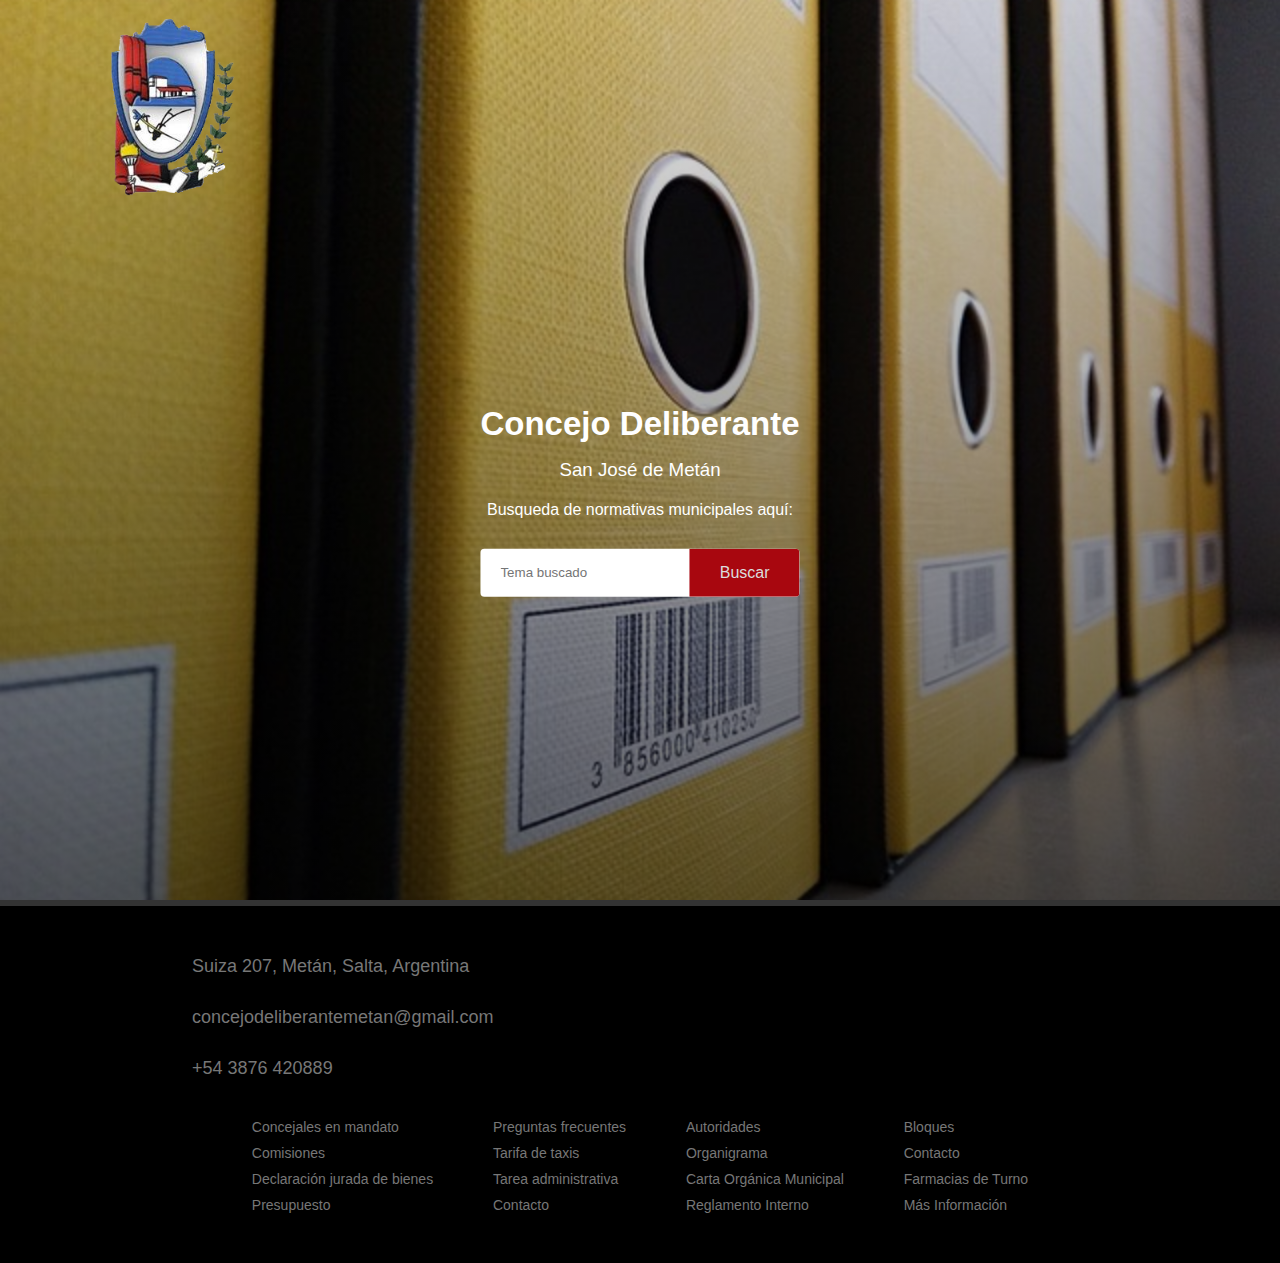
<file: index.html>
<!DOCTYPE html>
<html lang="es">
  <head>
    <meta charset="UTF-8" />
    <meta name="viewport" content="width=device-width, initial-scale=1.0" />
    <title>Concejo Deliberante</title>
    <meta name="viewport" content= "width=device-width, user-scalable=no">
    <link rel="icon" type="image/jpg" href="./static/img/favicon.png"/>
    <link rel="stylesheet" href="./static/css/style.css"/>
  </head>
  <body>
    <header>
      <nav>
        <img class="logo" src="./static/img/Logo.png" alt="Logo">
      </nav>
      <div class="header-content">
        <h1>Concejo Deliberante</h1>
        <h3>San José de Metán</h3>
        <p>Busqueda de normativas municipales aquí:</p>
        <form class="email-signup">
          <input id="texto" type="email" placeholder="Tema buscado" required>
          <button id="btn"><a href="./templates/en_construccion">Buscar</a></button>
        </form>
      </div>
    </header>
    <main>
    </main>
    <footer>
      <h2>Suiza 207, Metán, Salta, Argentina</h2>
      <h2>concejodeliberantemetan@gmail.com</h2>
      <h2>+54 3876 420889</h2>
      <div class="row">
        <div class="col">
          <a href="#">Concejales en mandato</a>
          <a href="#">Comisiones</a>
          <a href="#">Declaración jurada de bienes</a>
          <a href="#">Presupuesto</a>
        </div>
        <div class="col">
          <a href="#">Preguntas frecuentes</a>
          <a href="./taxi_tarifas.html">Tarifa de taxis</a>
          <a href="#">Tarea administrativa</a>
          <a href="#">Contacto</a>
        </div>
        <div class="col">
          <a href="#">Autoridades</a>
          <a href="#">Organigrama</a>
          <a href="#">Carta Orgánica Municipal</a>
          <a href="#">Reglamento Interno</a>
        </div>
        <div class="col">
          <a href="#">Bloques</a>
          <a href="#">Contacto</a>
          <a href="#">Farmacias de Turno</a>
          <a href="#">Más Información</a>
        </div>
      </div>
    </footer>
    <script src="./static/js/tarifas.js"></script>
  </body>
</html>
</file>
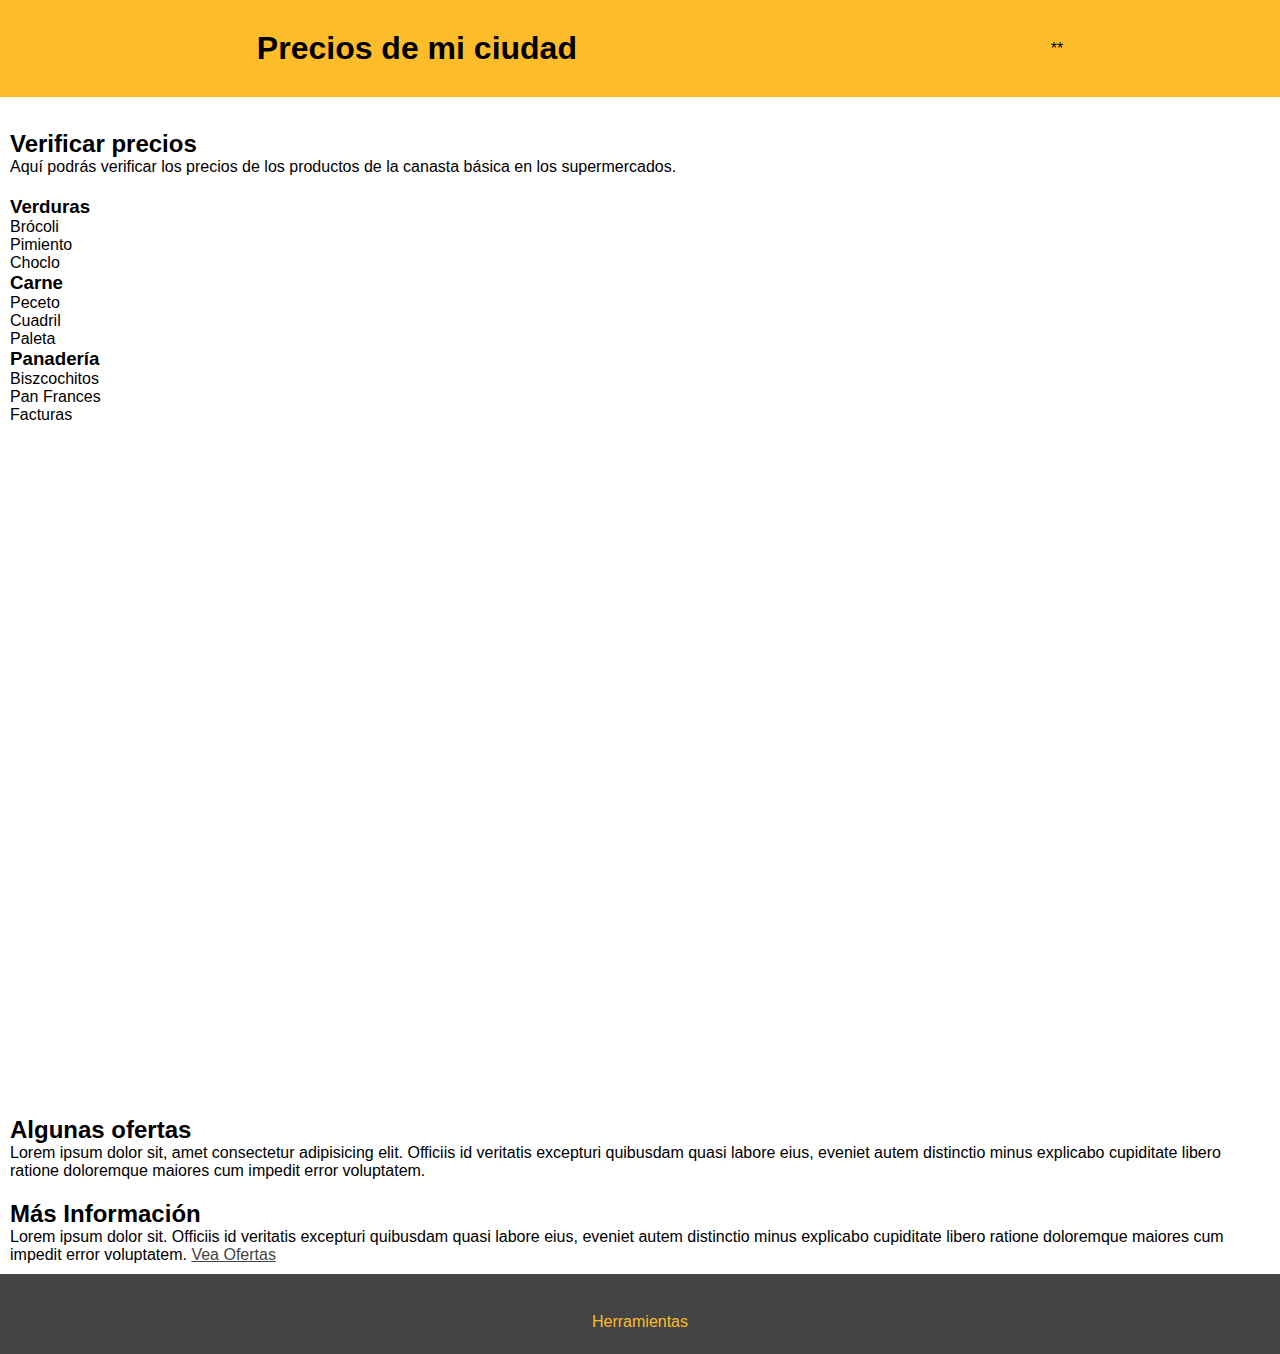
<file: precios/index.html>
<!DOCTYPE html>
<html lang="es">
<head>
    <meta charset="UTF-8">
    <meta http-equiv="X-UA-Compatible" content="IE=edge">
    <meta name="viewport" content="width=device-width, initial-scale=1.0">
    <title>Precios de mi ciudad</title>
    <meta name="viewport" content= "width=device-width, user-scalable=no">
    <meta name="viewport" content="width=device-width, initial-scale=1.0, minimum-scale=1.0, maximum-scale=1.0, user-scalable=0" >
    <link rel="icon" type="image/png" href="../img/favicon.png">
    <link rel="stylesheet" href="../css/precios.css">
</head>
<body>
    <header>
        <h1>Precios de mi ciudad</h1>
        <nav>
            <ul>
                <li>*</li>
                <li>*</li>
            </ul>
        </nav>
    </header>
    <section>
        <h2>Verificar precios</h2>
        <p>Aquí podrás verificar los precios de los productos de la canasta básica en los supermercados.</p>
    </section>
    <section class="contenedor">
        <article id="a1">
            <h3>Verduras</h3>
            <ul>
                <li>Brócoli</li>
                <li>Pimiento</li>
                <li>Choclo</li>
            </ul>
        </article>
        <article id="a2">
            <h3>Carne</h3>
            <ul>
                <li>Peceto</li>
                <li>Cuadril</li>
                <li>Paleta</li>
            </ul>
        </article>
        <article id="a3">
            <h3>Panadería</h3>
            <ul>
                <li>Biszcochitos</li>
                <li>Pan Frances</li>
                <li>Facturas</li>
            </ul>
        </article>
    </section>
    <section>
        <h2>Algunas ofertas</h2>
        <article>
            <p>Lorem ipsum dolor sit, amet consectetur adipisicing elit. Officiis id veritatis excepturi quibusdam quasi labore eius, eveniet autem distinctio minus explicabo cupiditate libero ratione doloremque maiores cum impedit error voluptatem.</p>
        </article>
    </section>
    <section class="masinfo">
        <h2>Más Información</h2>
        <article>
            <p>Lorem ipsum dolor sit. Officiis id veritatis excepturi quibusdam quasi labore eius, eveniet autem distinctio minus explicabo cupiditate libero ratione doloremque maiores cum impedit error voluptatem.
                <a href="./ofertas.html">Vea Ofertas</a>
            </p>
        </article>
    </section>
    <footer>
        <article><p>Herramientas</p></article>
    </footer> 
</body>
</html>
</file>
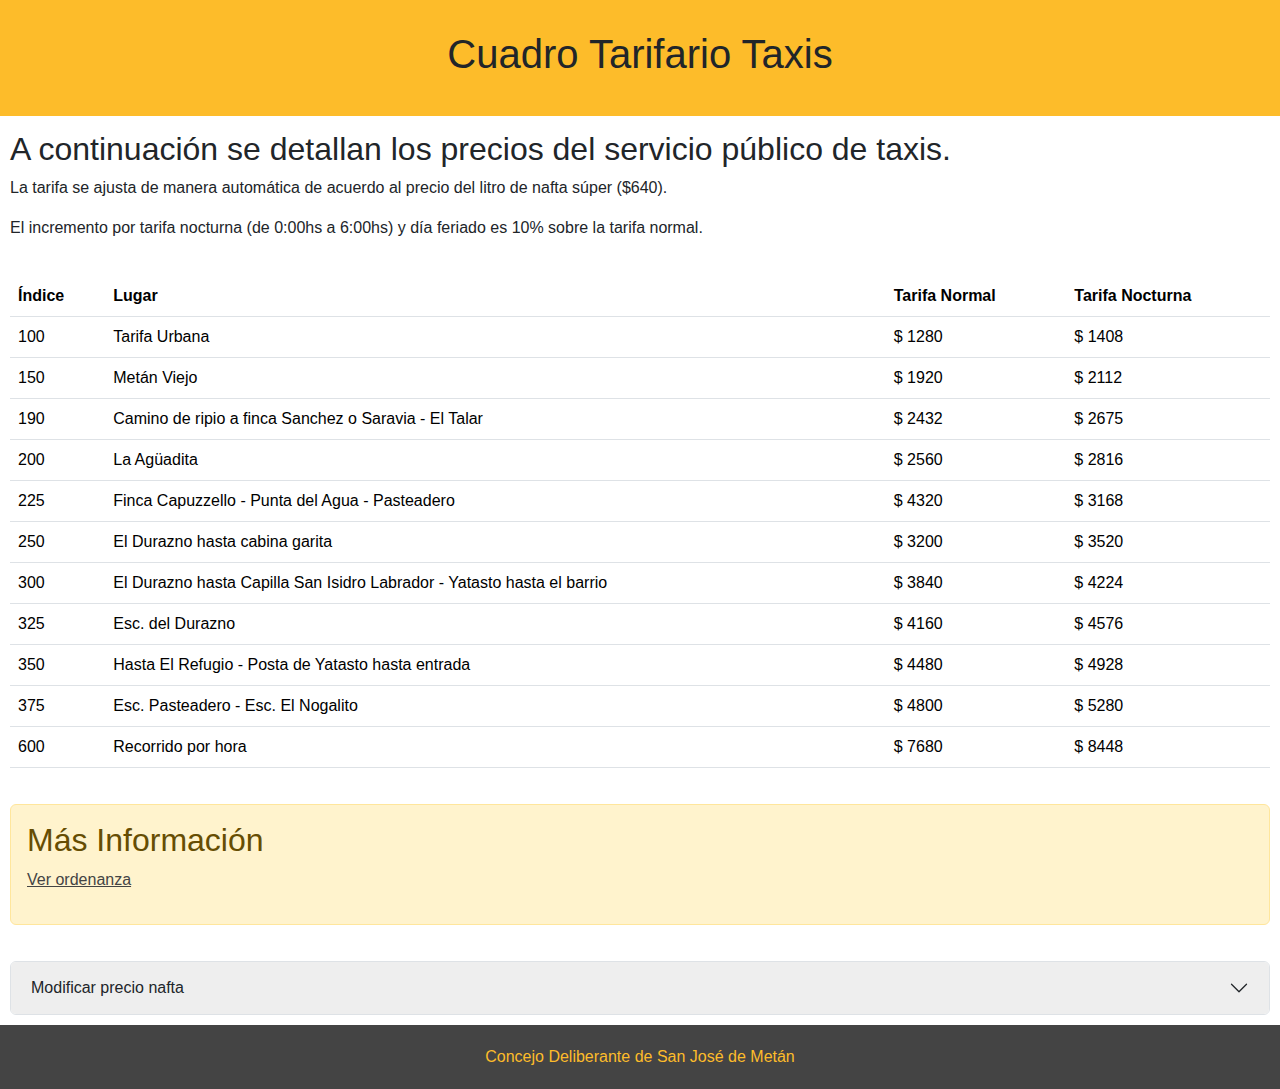
<file: taxis/index.html>
<!DOCTYPE html>
<html lang="es">
<head>
    <meta charset="UTF-8">
    <meta http-equiv="X-UA-Compatible" content="IE=edge">
    <meta name="viewport" content="width=device-width, initial-scale=1.0">
    <title>Cuadro Tarifario</title>
    <meta name="viewport" content= "width=device-width, user-scalable=no">
    <meta name="viewport" content="width=device-width, initial-scale=1.0, minimum-scale=1.0, maximum-scale=1.0, user-scalable=0" >
    <link rel="icon" type="image/png" href="../img/favicon.png">
    <link rel="stylesheet" href="../css/bootstrap.css">
    <link rel="stylesheet" href="../css/precios.css">
</head>
<body>
    <header>
        <h1>Cuadro Tarifario Taxis</h1>
    </header>
    <section>
        <h2>A continuación se detallan los precios del servicio público de taxis.</h2>
        <p>La tarifa se ajusta de manera automática de acuerdo al precio del litro de nafta súper ($<label id="nafta"></label>).</p>
        <p>El incremento por tarifa nocturna (de 0:00hs a 6:00hs) y día feriado es <label id="tarifaN"></label> sobre la tarifa normal.</p>
    </section>

    <section>

        <table class="table">
            <thead>
              <tr>
                <th scope="col">Índice</th>
                <th scope="col">Lugar</th>
                <th scope="col">Tarifa Normal</th>
                <th scope="col">Tarifa Nocturna</th>
              </tr>
            </thead>
            <tbody>
              <tr>
                <td>100</td>
                <td  scope="row">Tarifa Urbana</td>
                <td><label id="01urbana"></label></td>
                <td><label id="01urbanaN"></label></td>
              </tr>
              <tr>
                <td>150</td>
                <td>Metán Viejo</td>
                <td><label id="02mv"></label></td>
                <td><label id="02mvN"></label></td>
              </tr>
              <tr>
                <td>190</td>
                <td>Camino de ripio a finca Sanchez o Saravia - El Talar</td>
                <td><label id="03tal"></label></td>
                <td><label id="03talN"></label></td>
              </tr>
              <tr>
                <td>200</td>
                <td>La Agüadita</td>
                <td><label id="04ag"></label></td>
                <td><label id="04agN"></label></td>
              </tr>
              <tr>
                <td>225</td>
                <td>Finca Capuzzello - Punta del Agua - Pasteadero</td>
                <td><label id="05cap"></label></td>
                <td><label id="05capN"></label></td>
              </tr>
              <tr>
                <td>250</td>
                <td>El Durazno hasta cabina garita</td>
                <td><label id="06dur"></label></td>
                <td><label id="06durN"></label></td>
              </tr>
              <tr>
                <td>300</td>
                <td>El Durazno hasta Capilla San Isidro Labrador - Yatasto hasta el barrio</td>
                <td><label id="07dur"></label></td>
                <td><label id="07durN"></label></td>
              </tr>
              <tr>
                <td>325</td>
                <td>Esc. del Durazno</td>
                <td><label id="08dur"></label></td>
                <td><label id="08durN"></label></td>
              </tr>
              <tr>
                <td>350</td>
                <td>Hasta El Refugio - Posta de Yatasto hasta entrada</td>
                <td><label id="09posta"></label></td>
                <td><label id="09postaN"></label></td>
              </tr>
              <tr>
                <td>375</td>
                <td>Esc. Pasteadero - Esc. El Nogalito</td>
                <td><label id="pas"></label></td>
                <td><label id="pasN"></label></td>
              </tr>
              <tr>
                <td>600</td>
                <td>Recorrido por hora</td>
                <td><label id="hora"></label></td>
                <td><label id="horaN"></label></td>
              </tr>
            </tbody>
          </table>
    </section>
    <section class="masinfo">
      <div class="alert  alert-warning" role="alert">
        <h2>Más Información</h2>
        <article>
          <p><a href="./ordenanza.html">Ver ordenanza</a>
          </p>
        </article>
      </div>
    </section>
    <section>
      <div class="accordion">
        <div class="accordion-item">
          <h2 class="accordion-header" id="flush-headingOne">
            <button class="accordion-button collapsed" type="button" data-bs-toggle="collapse" data-bs-target="#flush-collapseOne" aria-expanded="false" aria-controls="flush-collapseOne">
              Modificar precio nafta
            </button>
          </h2>
          <div id="flush-collapseOne" class="accordion-collapse collapse" aria-labelledby="flush-headingOne" data-bs-parent="#accordionFlushExample">
            <div class="accordion-body">
              <label for="pns">Precio Nafta Súper: </label>
              <input type="number" id="pns">
              <button type="button" class="btn btn-warning" id="boton">Actualizar</button>
            </div>
          </div>
        </div>
      </div>
    </section>
    <footer>
        <article><p>Concejo Deliberante de San José de Metán</p></article>
    </footer>
    <script src="../js/bootstrap.min.js"></script>
    <script src="../js/tarifas.js"></script>
</body>
</html>
</file>
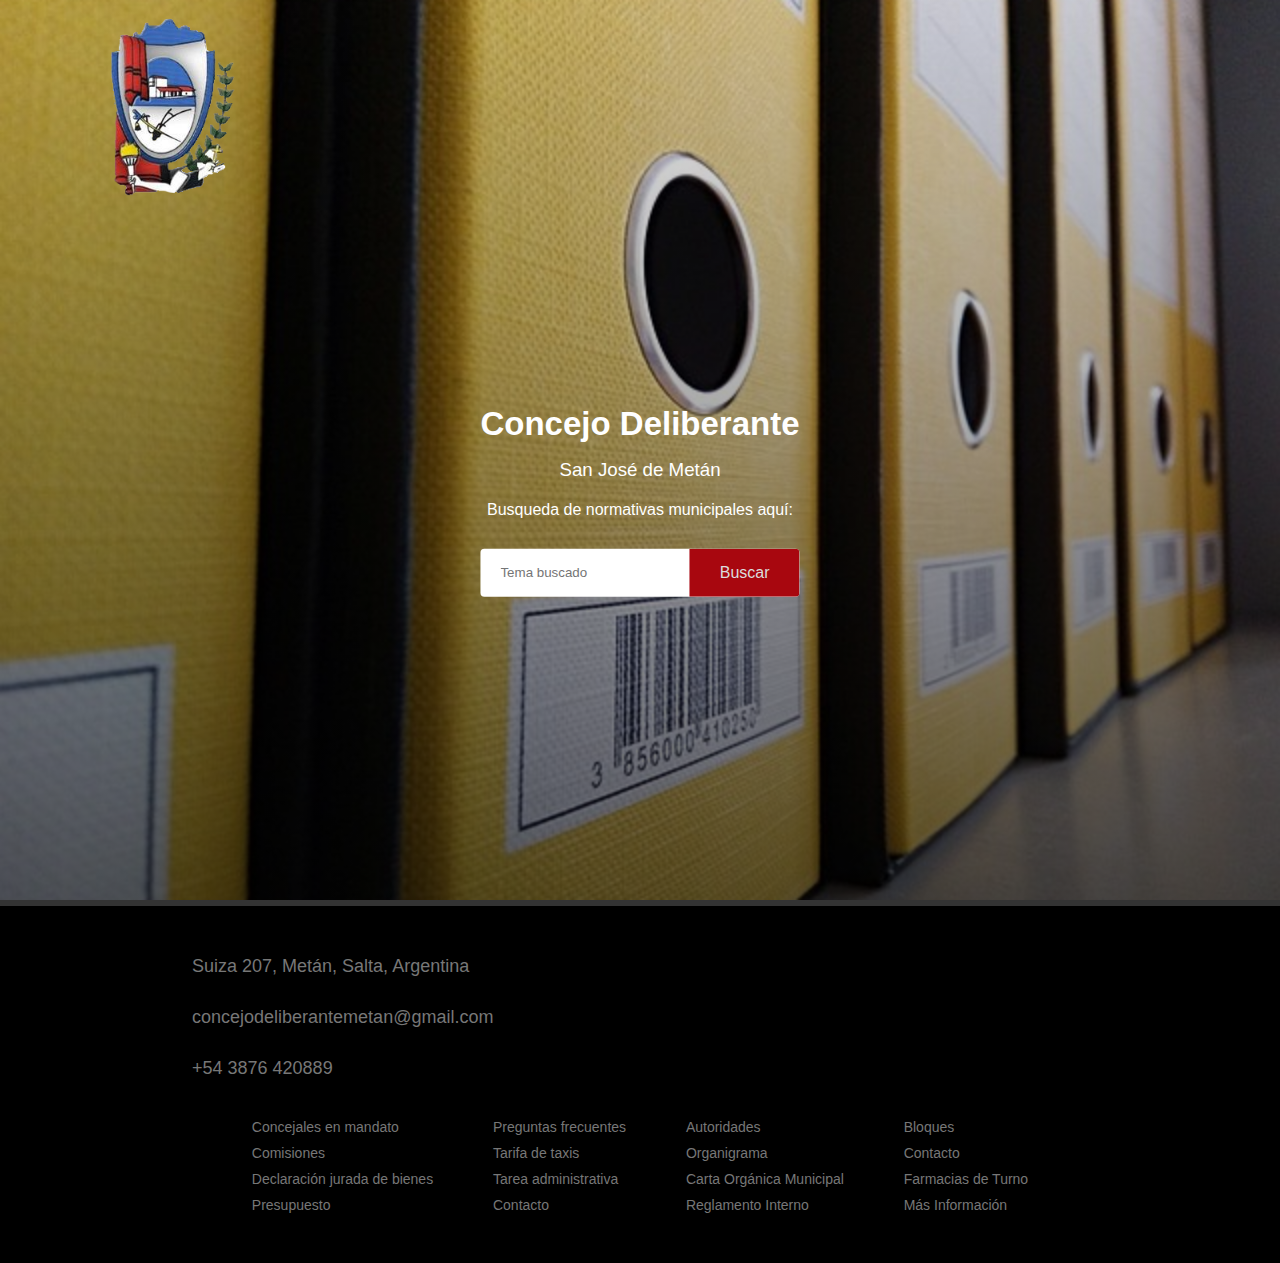
<file: templates/index.html>
<!DOCTYPE html>
<html lang="es">
  <head>
    <meta charset="UTF-8" />
    <meta name="viewport" content="width=device-width, initial-scale=1.0" />
    <title>Concejo Deliberante</title>
    <meta name="viewport" content= "width=device-width, user-scalable=no">
    <link rel="icon" type="image/jpg" href="../static/img/favicon.png"/>
    <link rel="stylesheet" href="../static/css/style.css"/>
  </head>
  <body>
    <header>
      <nav>
        <img class="logo" src="../static/img/Logo.png" alt="Logo">
      </nav>
      <div class="header-content">
        <h1>Concejo Deliberante</h1>
        <h3>San José de Metán</h3>
        <p>Busqueda de normativas municipales aquí:</p>
        <form class="email-signup">
          <input id="texto" type="email" placeholder="Tema buscado" required>
          <button id="btn"><a href="../templates/en_construccion">Buscar</a></button>
        </form>
      </div>
    </header>
    <main>
    </main>
    <footer>
      <h2>Suiza 207, Metán, Salta, Argentina</h2>
      <h2>concejodeliberantemetan@gmail.com</h2>
      <h2>+54 3876 420889</h2>
      <div class="row">
        <div class="col">
          <a href="#">Concejales en mandato</a>
          <a href="#">Comisiones</a>
          <a href="#">Declaración jurada de bienes</a>
          <a href="#">Presupuesto</a>
        </div>
        <div class="col">
          <a href="#">Preguntas frecuentes</a>
          <a href="./taxi_tarifas.html">Tarifa de taxis</a>
          <a href="#">Tarea administrativa</a>
          <a href="#">Contacto</a>
        </div>
        <div class="col">
          <a href="#">Autoridades</a>
          <a href="#">Organigrama</a>
          <a href="#">Carta Orgánica Municipal</a>
          <a href="#">Reglamento Interno</a>
        </div>
        <div class="col">
          <a href="#">Bloques</a>
          <a href="#">Contacto</a>
          <a href="#">Farmacias de Turno</a>
          <a href="#">Más Información</a>
        </div>
      </div>
    </footer>
    <script src="../static/js/tarifas.js"></script>
  </body>
</html>
</file>
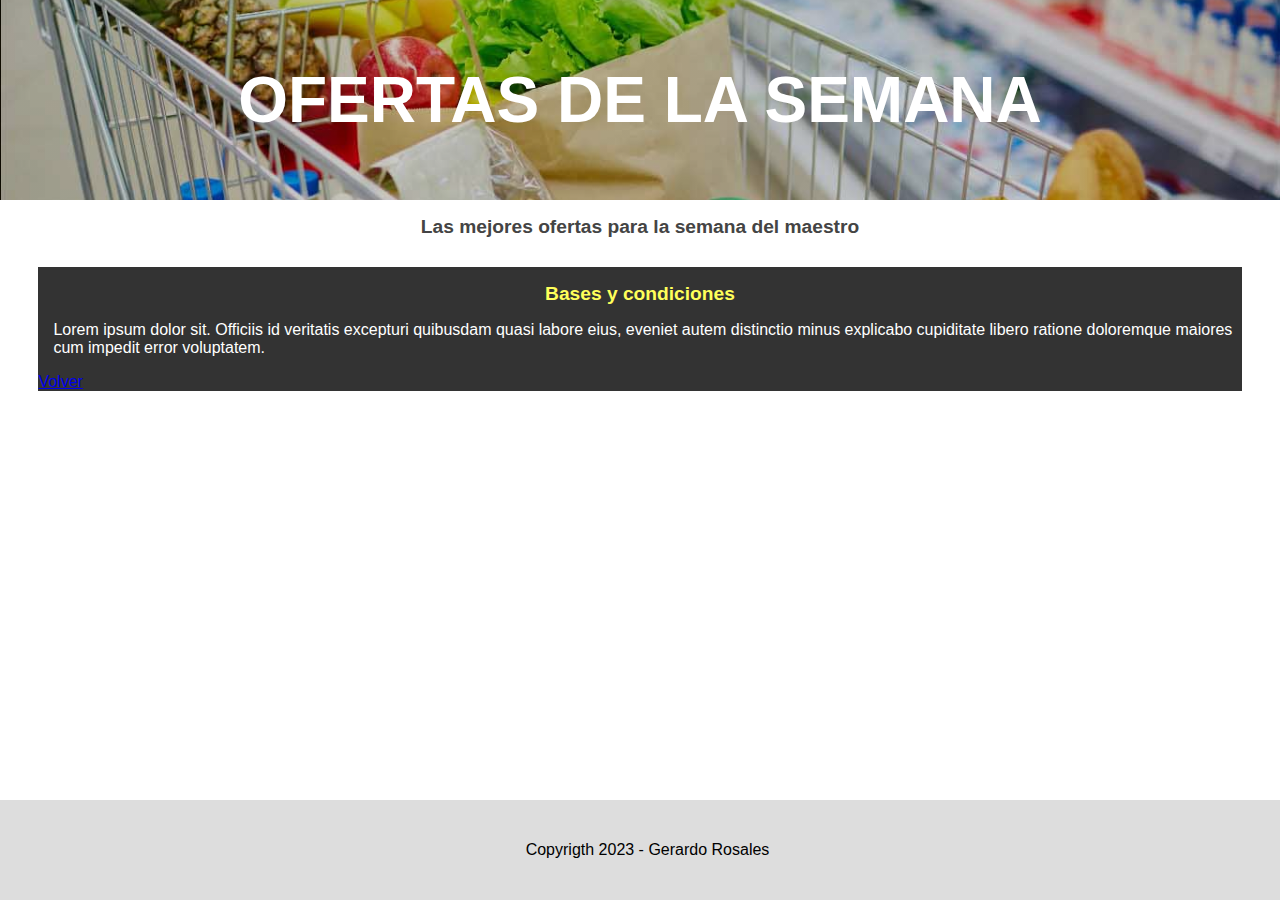
<file: ofertas.html>
<!DOCTYPE html>
<html lang="es">
<head>
    <meta charset="UTF-8">
    <meta http-equiv="X-UA-Compatible" content="IE=edge">
    <meta name="viewport" content="width=device-width, initial-scale=1.0">
    <title>Supermercado</title>
    <link rel="stylesheet" href="./css/style.css">
</head>
<body>
    <header>
        <h1>OFERTAS DE LA SEMANA</h1>
    </header>
    <h2>Las mejores ofertas para la semana del maestro</h2>
    <section class="masinfo">
        <h2>Bases y condiciones</h2>
        <article>
            <p>Lorem ipsum dolor sit. Officiis id veritatis excepturi quibusdam quasi labore eius, eveniet autem distinctio minus explicabo cupiditate libero ratione doloremque maiores cum impedit error voluptatem.</p>
        </article>
        <a href="./index.html">Volver</a>
    </section>
    <footer>
        <article><p>Copyrigth 2023 - Gerardo Rosales</p></article>
    </footer> 
</body>
</html>
</file>
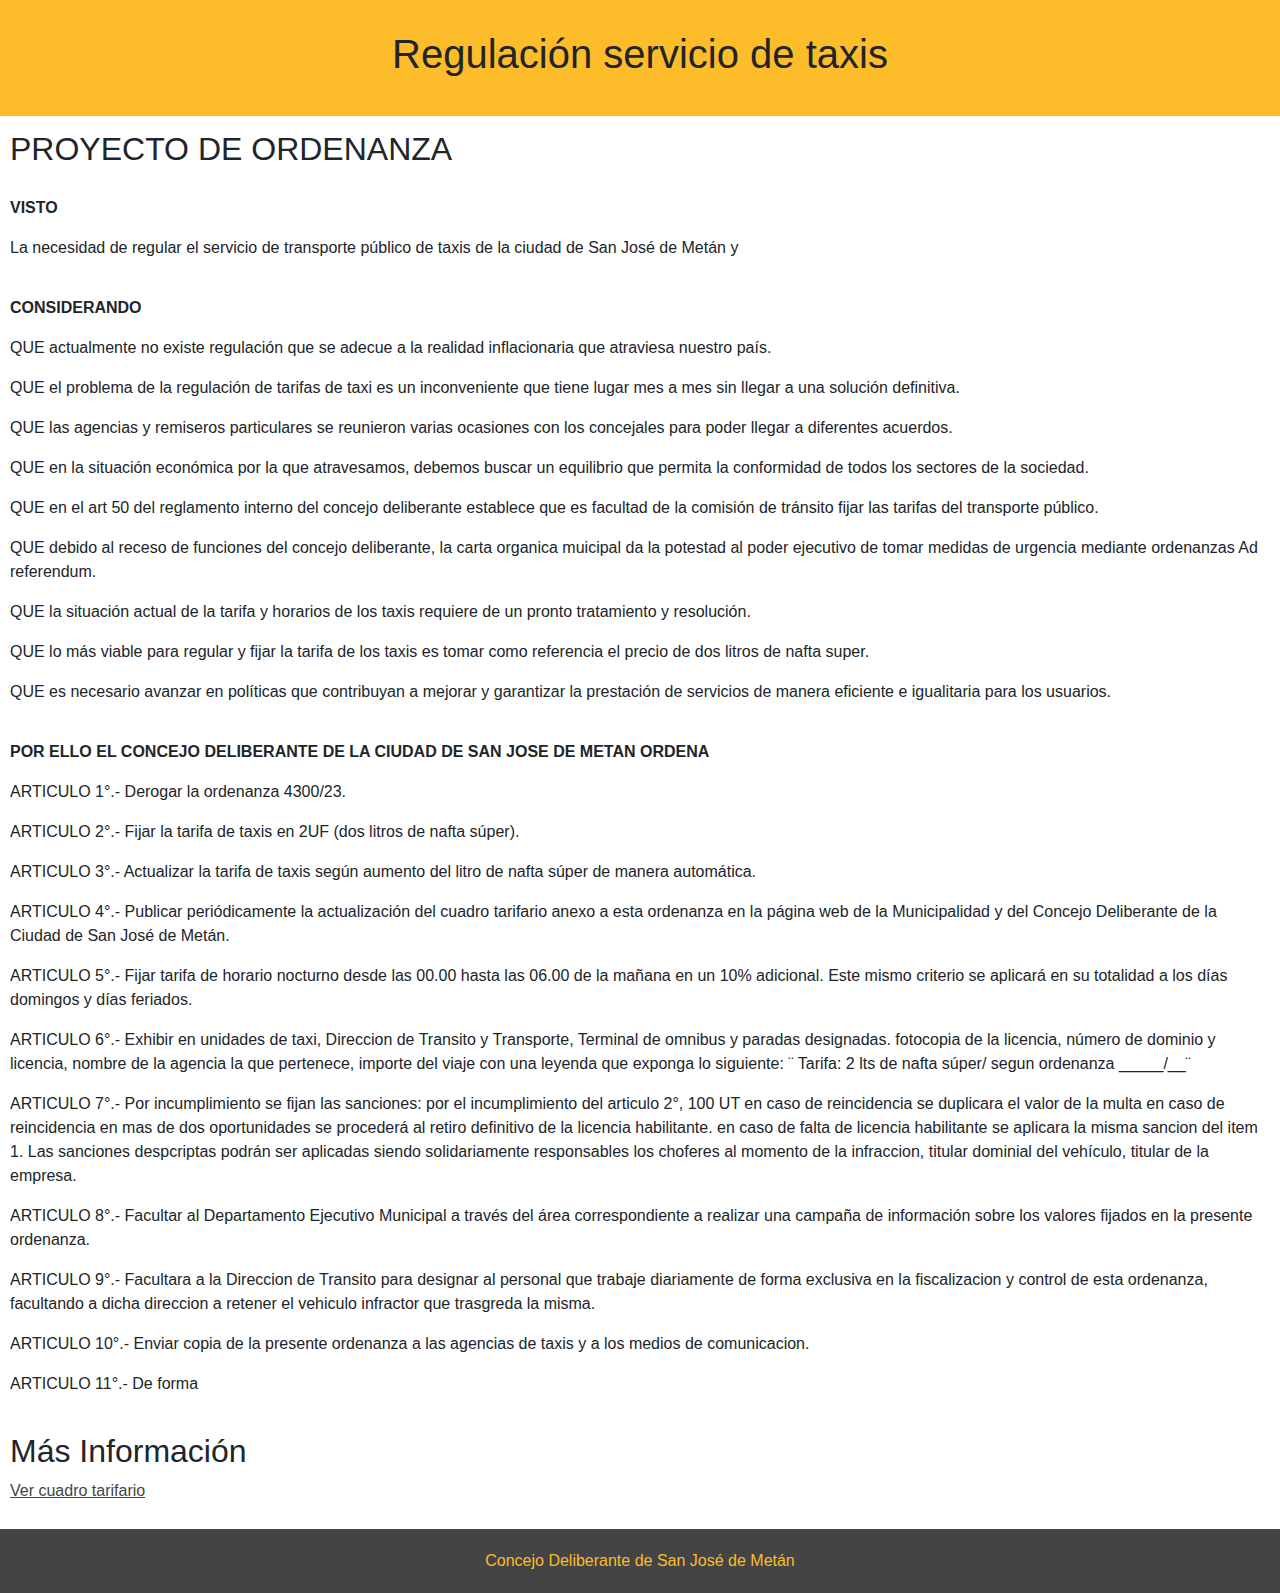
<file: taxis/ordenanza.html>
<!DOCTYPE html>
<html lang="es">
<head>
    <meta charset="UTF-8">
    <meta http-equiv="X-UA-Compatible" content="IE=edge">
    <meta name="viewport" content="width=device-width, initial-scale=1.0">
    <title>Ordenanza</title>
    <meta name="viewport" content= "width=device-width, user-scalable=no">
    <meta name="viewport" content="width=device-width, initial-scale=1.0, minimum-scale=1.0, maximum-scale=1.0, user-scalable=0" >
    <link rel="icon" type="image/png" href="../img/favicon.png">
    <link rel="stylesheet" href="../css/bootstrap.css">
    <link rel="stylesheet" href="../css/precios.css">
</head>
<body>
    <header>
        <h1>Regulación servicio de taxis</h1>
    </header>
    <section>
        <h2>PROYECTO DE ORDENANZA</h2>
    </section>

    <section>
      <p><b>VISTO</b></p>
      <p>La necesidad de regular el servicio de transporte público de taxis  de la ciudad de San José de Metán y</p>
    </section>
    <section>
      <p><b>CONSIDERANDO</b></p>
      <p>QUE actualmente no existe regulación que se adecue a la realidad inflacionaria que atraviesa nuestro país.</p>
      <p>QUE el problema de la regulación de tarifas de taxi es un inconveniente que tiene lugar mes a mes sin llegar a una solución definitiva. </p>
      <p>QUE  las agencias y remiseros particulares se reunieron varias ocasiones con los concejales para poder llegar a diferentes acuerdos. </p>
      <p>QUE en la situación económica por la que atravesamos, debemos buscar un equilibrio que permita la conformidad de todos los sectores de la sociedad. </p>
      <p>QUE  en el art 50 del reglamento interno del concejo deliberante establece que es facultad de la comisión de tránsito fijar las tarifas del transporte público. </p>
      <p>QUE debido al receso de funciones del concejo deliberante, la carta organica muicipal da la potestad al poder ejecutivo de tomar medidas de urgencia mediante ordenanzas  Ad referendum. </p>
      <p>QUE  la situación actual de la tarifa y horarios de los taxis requiere de un pronto tratamiento y resolución. </p>
      <p>QUE  lo más viable para regular y fijar la tarifa de los taxis es tomar como referencia el precio de  dos litros de nafta super. </p>
      <p>QUE es necesario avanzar en políticas que contribuyan a mejorar y garantizar la prestación de servicios de manera eficiente e igualitaria para los usuarios.  </p>
    </section>
    <section>
      <p><b>POR ELLO EL CONCEJO DELIBERANTE DE LA CIUDAD DE SAN JOSE DE METAN 
        ORDENA</b></p>
      <p>ARTICULO 1°.- Derogar la ordenanza 4300/23. </p>
      <p>ARTICULO 2°.-  Fijar la tarifa de taxis en 2UF (dos litros de nafta súper).</p>
      <p>ARTICULO 3°.- Actualizar la tarifa de taxis según aumento del litro de nafta súper de manera automática.</p>
      <p>ARTICULO 4°.- Publicar periódicamente la actualización del  cuadro tarifario anexo a esta ordenanza en la página web de la Municipalidad y del Concejo Deliberante de la Ciudad de San José de Metán. </p>
      <p>ARTICULO  5°.- Fijar tarifa de horario nocturno desde las 00.00 hasta las 06.00 de la mañana en un 10% adicional. Este mismo criterio se aplicará en su totalidad a los días domingos y días feriados. </p>
      <p>ARTICULO  6°.- Exhibir en unidades de taxi, Direccion de Transito y Transporte, Terminal de omnibus y paradas designadas.
        fotocopia de la licencia, 
        número de dominio y licencia, 
        nombre de la agencia  la que pertenece,
        importe del viaje con una leyenda que exponga lo siguiente: ¨ Tarifa: 2 lts de nafta súper/ segun ordenanza _____/__¨
      </p>
      <p>ARTICULO  7°.- Por incumplimiento se fijan las sanciones: 
        por el incumplimiento del articulo 2°, 100 UT 
        en caso de reincidencia se duplicara el valor de la multa 
        en caso de reincidencia en mas de dos oportunidades se procederá al retiro definitivo de la licencia habilitante. 
        en caso de falta de licencia habilitante se aplicara la misma sancion del item 1. 
        Las sanciones despcriptas podrán ser aplicadas siendo solidariamente responsables  los choferes al momento de la infraccion, titular dominial del vehículo, titular de la empresa. </p>
      <p>ARTICULO 8°.- Facultar al Departamento Ejecutivo Municipal a través del área correspondiente a realizar una campaña de información sobre los valores fijados en la presente ordenanza. </p>
      <p>ARTICULO 9°.- Facultara  a la Direccion de Transito para designar al personal que trabaje diariamente de forma exclusiva en la fiscalizacion y control de esta ordenanza, facultando a dicha direccion a retener el vehiculo infractor que trasgreda la misma. </p>
      <p>ARTICULO 10°.- Enviar copia de la presente ordenanza a las agencias de taxis y a los medios de comunicacion.</p>
      <p>ARTICULO 11°.- De forma </p>
    </section>
    <section class="masinfo">
        <h2>Más Información</h2>
        <article>
            <p><a href="./index.html">Ver cuadro tarifario</a>
            </p>
        </article>
    </section>
    <footer>
        <article><p>Concejo Deliberante de San José de Metán</p></article>
    </footer>
</body>
</html>
</file>
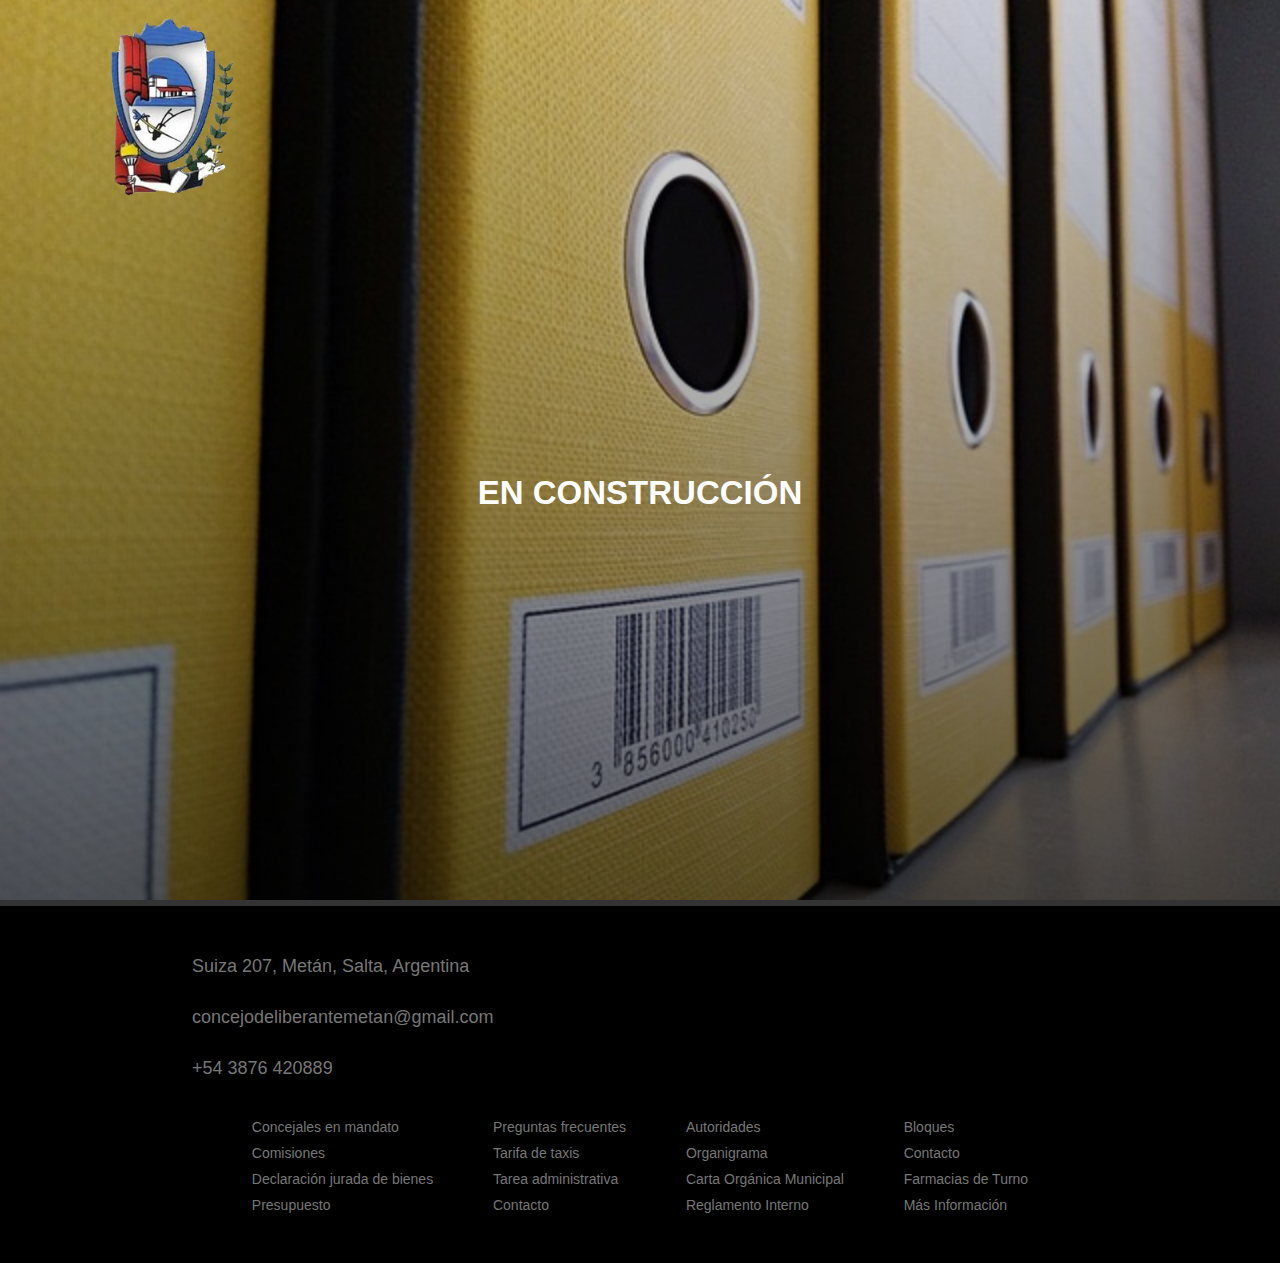
<file: templates/en_construccion.html>
<!DOCTYPE html>
<html lang="es">
  <head>
    <meta charset="UTF-8" />
    <meta name="viewport" content="width=device-width, initial-scale=1.0" />
    <title>Concejo Deliberante</title>
    <meta name="viewport" content= "width=device-width, user-scalable=no">
    <link rel="icon" type="image/jpg" href="../static/img/favicon.png"/>
    <link rel="stylesheet" href="../static/css/style.css"/>
  </head>
  <body>
    <header>
      <nav>
        <img class="logo" src="../static/img/Logo.png" alt="Logo">
      </nav>
      <div class="header-content">
        <h1>EN CONSTRUCCIÓN</h1>
      </div>
    </header>
    <main>
    </main>
    <footer>
      <h2>Suiza 207, Metán, Salta, Argentina</h2>
      <h2>concejodeliberantemetan@gmail.com</h2>
      <h2>+54 3876 420889</h2>
      <div class="row">
        <div class="col">
          <a href="#">Concejales en mandato</a>
          <a href="#">Comisiones</a>
          <a href="#">Declaración jurada de bienes</a>
          <a href="#">Presupuesto</a>
        </div>
        <div class="col">
          <a href="#">Preguntas frecuentes</a>
          <a href="./taxi_tarifas.html">Tarifa de taxis</a>
          <a href="#">Tarea administrativa</a>
          <a href="#">Contacto</a>
        </div>
        <div class="col">
          <a href="#">Autoridades</a>
          <a href="#">Organigrama</a>
          <a href="#">Carta Orgánica Municipal</a>
          <a href="#">Reglamento Interno</a>
        </div>
        <div class="col">
          <a href="#">Bloques</a>
          <a href="#">Contacto</a>
          <a href="#">Farmacias de Turno</a>
          <a href="#">Más Información</a>
        </div>
      </div>
    </footer>
    <script src="../static/js/tarifas.js"></script>
  </body>
</html>
</file>
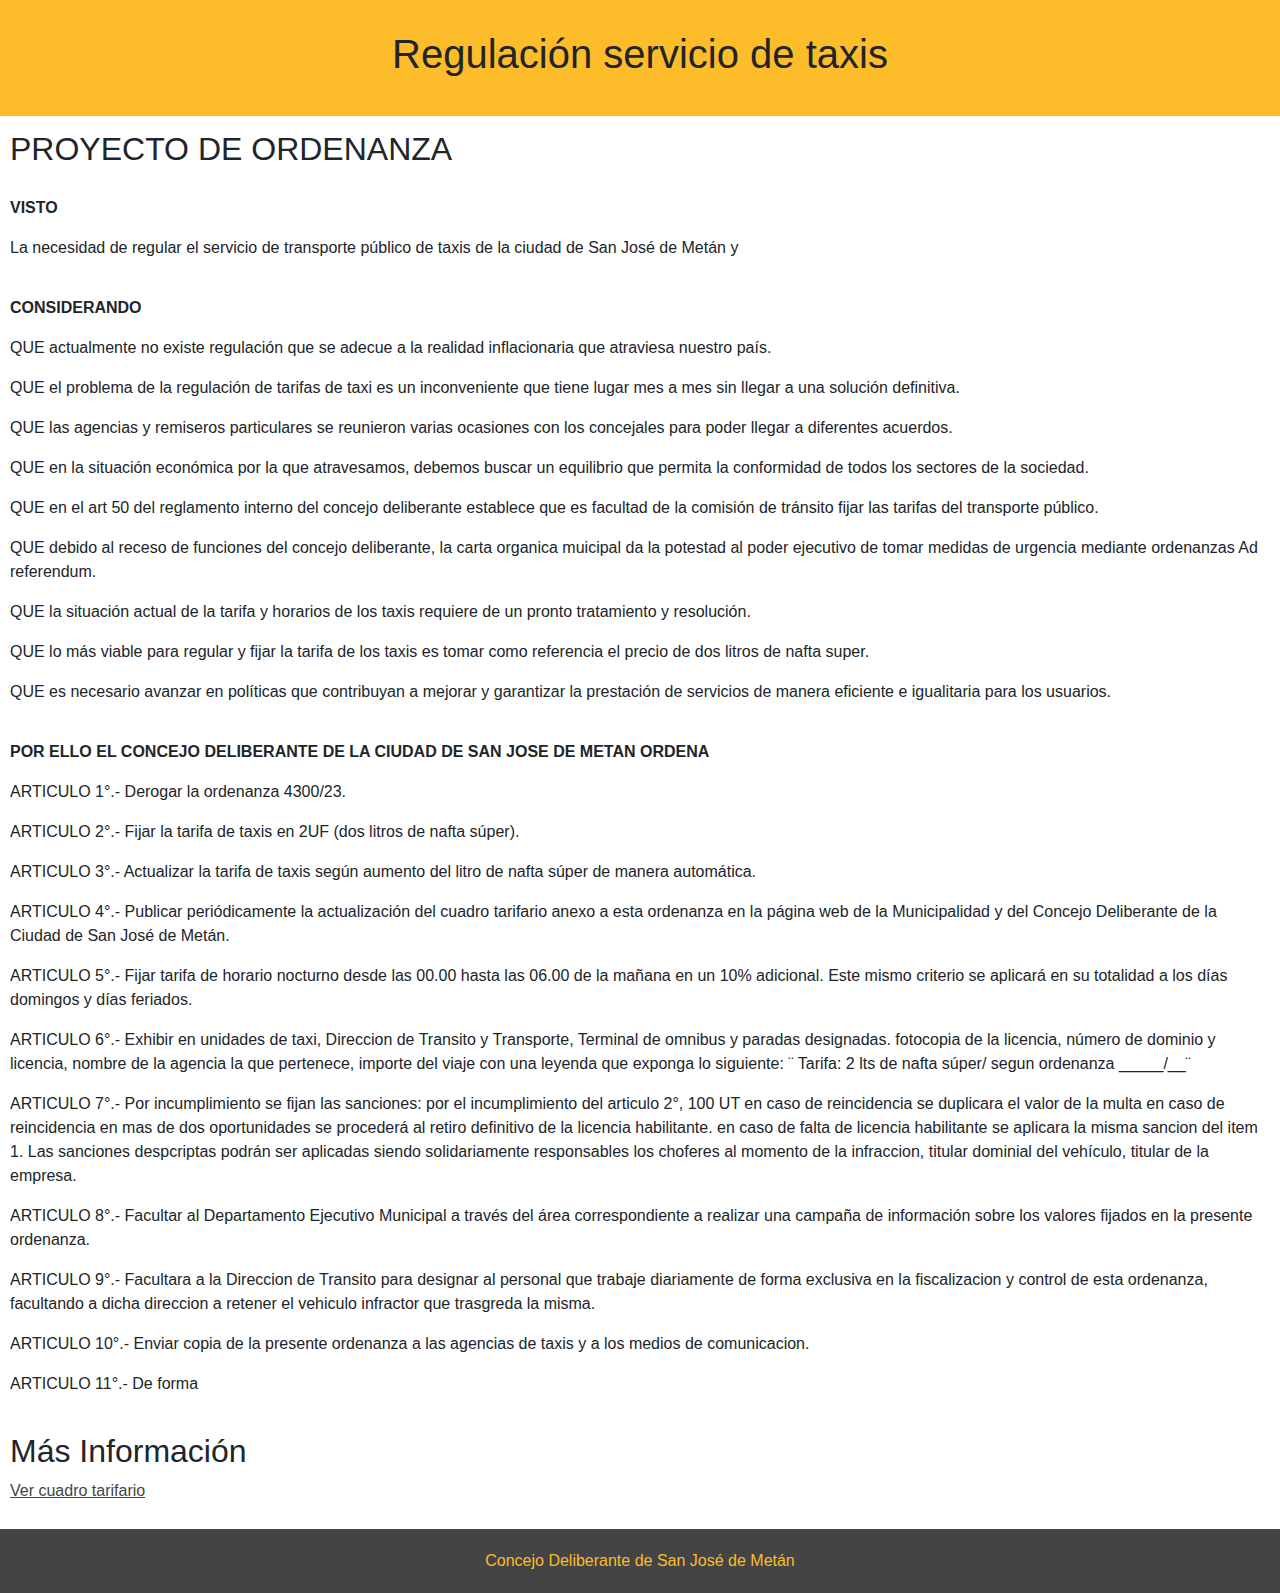
<file: templates/taxi_ordenanza.html>
<!DOCTYPE html>
<html lang="es">
<head>
    <meta charset="UTF-8">
    <meta http-equiv="X-UA-Compatible" content="IE=edge">
    <meta name="viewport" content="width=device-width, initial-scale=1.0">
    <title>Ordenanza</title>
    <meta name="viewport" content= "width=device-width, user-scalable=no">
    <meta name="viewport" content="width=device-width, initial-scale=1.0, minimum-scale=1.0, maximum-scale=1.0, user-scalable=0" >
    <link rel="icon" type="image/png" href="../img/favicon.png">
    <link rel="stylesheet" href="../static/css/bootstrap.css">
    <link rel="stylesheet" href="../static/css/precios.css">
</head>
<body>
    <header>
        <h1>Regulación servicio de taxis</h1>
    </header>
    <section>
        <h2>PROYECTO DE ORDENANZA</h2>
    </section>

    <section>
      <p><b>VISTO</b></p>
      <p>La necesidad de regular el servicio de transporte público de taxis  de la ciudad de San José de Metán y</p>
    </section>
    <section>
      <p><b>CONSIDERANDO</b></p>
      <p>QUE actualmente no existe regulación que se adecue a la realidad inflacionaria que atraviesa nuestro país.</p>
      <p>QUE el problema de la regulación de tarifas de taxi es un inconveniente que tiene lugar mes a mes sin llegar a una solución definitiva. </p>
      <p>QUE  las agencias y remiseros particulares se reunieron varias ocasiones con los concejales para poder llegar a diferentes acuerdos. </p>
      <p>QUE en la situación económica por la que atravesamos, debemos buscar un equilibrio que permita la conformidad de todos los sectores de la sociedad. </p>
      <p>QUE  en el art 50 del reglamento interno del concejo deliberante establece que es facultad de la comisión de tránsito fijar las tarifas del transporte público. </p>
      <p>QUE debido al receso de funciones del concejo deliberante, la carta organica muicipal da la potestad al poder ejecutivo de tomar medidas de urgencia mediante ordenanzas  Ad referendum. </p>
      <p>QUE  la situación actual de la tarifa y horarios de los taxis requiere de un pronto tratamiento y resolución. </p>
      <p>QUE  lo más viable para regular y fijar la tarifa de los taxis es tomar como referencia el precio de  dos litros de nafta super. </p>
      <p>QUE es necesario avanzar en políticas que contribuyan a mejorar y garantizar la prestación de servicios de manera eficiente e igualitaria para los usuarios.  </p>
    </section>
    <section>
      <p><b>POR ELLO EL CONCEJO DELIBERANTE DE LA CIUDAD DE SAN JOSE DE METAN 
        ORDENA</b></p>
      <p>ARTICULO 1°.- Derogar la ordenanza 4300/23. </p>
      <p>ARTICULO 2°.-  Fijar la tarifa de taxis en 2UF (dos litros de nafta súper).</p>
      <p>ARTICULO 3°.- Actualizar la tarifa de taxis según aumento del litro de nafta súper de manera automática.</p>
      <p>ARTICULO 4°.- Publicar periódicamente la actualización del  cuadro tarifario anexo a esta ordenanza en la página web de la Municipalidad y del Concejo Deliberante de la Ciudad de San José de Metán. </p>
      <p>ARTICULO  5°.- Fijar tarifa de horario nocturno desde las 00.00 hasta las 06.00 de la mañana en un 10% adicional. Este mismo criterio se aplicará en su totalidad a los días domingos y días feriados. </p>
      <p>ARTICULO  6°.- Exhibir en unidades de taxi, Direccion de Transito y Transporte, Terminal de omnibus y paradas designadas.
        fotocopia de la licencia, 
        número de dominio y licencia, 
        nombre de la agencia  la que pertenece,
        importe del viaje con una leyenda que exponga lo siguiente: ¨ Tarifa: 2 lts de nafta súper/ segun ordenanza _____/__¨
      </p>
      <p>ARTICULO  7°.- Por incumplimiento se fijan las sanciones: 
        por el incumplimiento del articulo 2°, 100 UT 
        en caso de reincidencia se duplicara el valor de la multa 
        en caso de reincidencia en mas de dos oportunidades se procederá al retiro definitivo de la licencia habilitante. 
        en caso de falta de licencia habilitante se aplicara la misma sancion del item 1. 
        Las sanciones despcriptas podrán ser aplicadas siendo solidariamente responsables  los choferes al momento de la infraccion, titular dominial del vehículo, titular de la empresa. </p>
      <p>ARTICULO 8°.- Facultar al Departamento Ejecutivo Municipal a través del área correspondiente a realizar una campaña de información sobre los valores fijados en la presente ordenanza. </p>
      <p>ARTICULO 9°.- Facultara  a la Direccion de Transito para designar al personal que trabaje diariamente de forma exclusiva en la fiscalizacion y control de esta ordenanza, facultando a dicha direccion a retener el vehiculo infractor que trasgreda la misma. </p>
      <p>ARTICULO 10°.- Enviar copia de la presente ordenanza a las agencias de taxis y a los medios de comunicacion.</p>
      <p>ARTICULO 11°.- De forma </p>
    </section>
    <section class="masinfo">
        <h2>Más Información</h2>
        <article>
            <p><a href="./taxi_tarifas.html">Ver cuadro tarifario</a>
            </p>
        </article>
    </section>
    <footer>
        <article><p><a href="./index.html">Concejo Deliberante de San José de Metán</a></p></article>
    </footer>
</body>
</html>
</file>
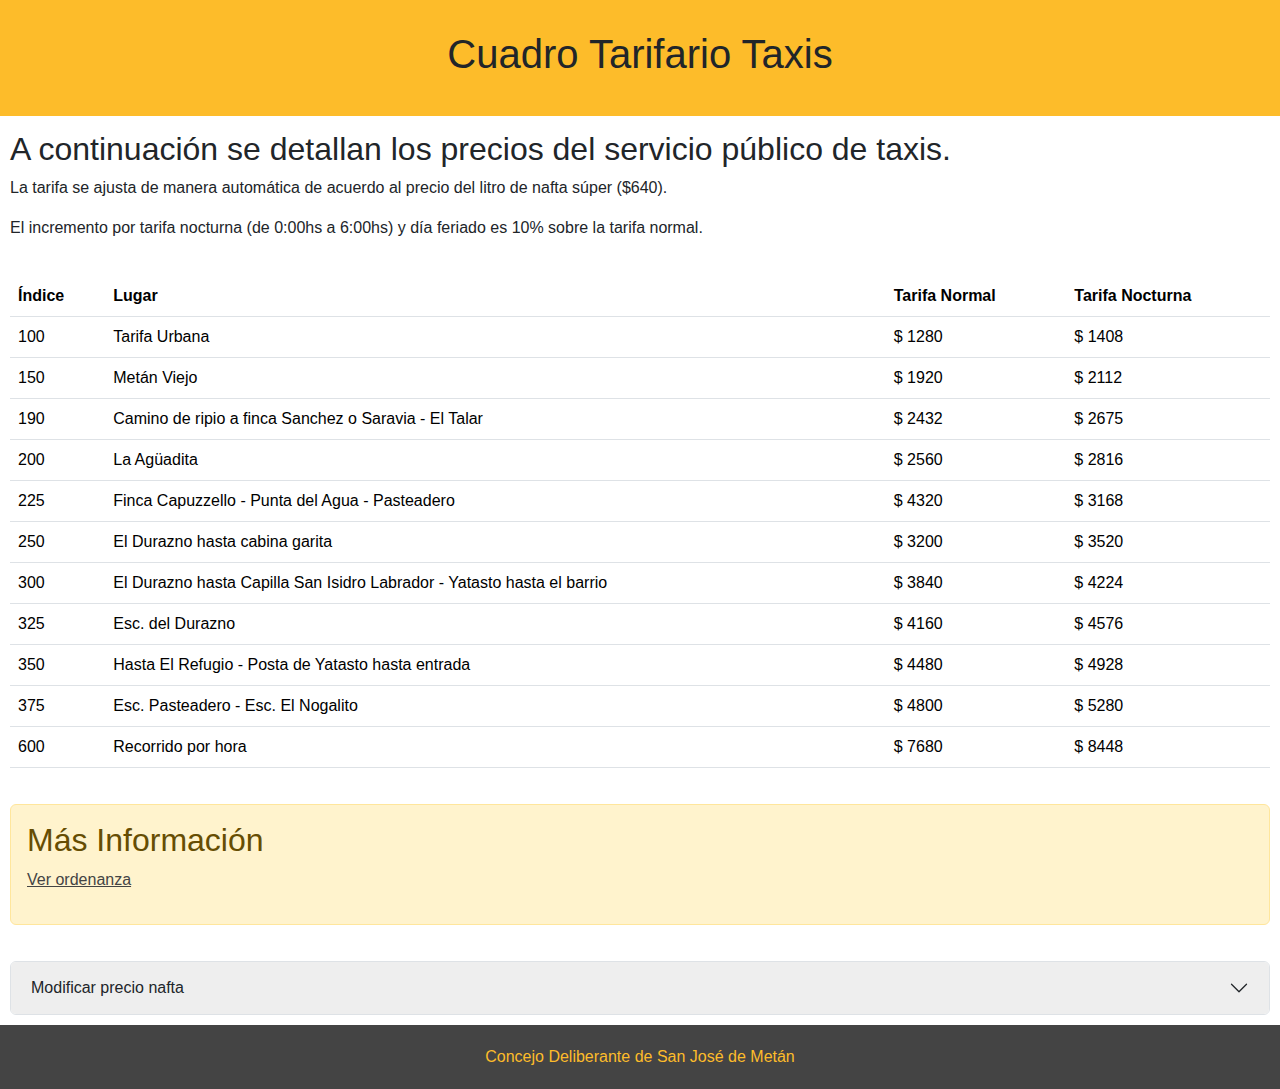
<file: templates/taxi_tarifas.html>
<!DOCTYPE html>
<html lang="es">
<head>
    <meta charset="UTF-8">
    <meta http-equiv="X-UA-Compatible" content="IE=edge">
    <meta name="viewport" content="width=device-width, initial-scale=1.0">
    <title>Cuadro Tarifario</title>
    <meta name="viewport" content= "width=device-width, user-scalable=no">
    <meta name="viewport" content="width=device-width, initial-scale=1.0, minimum-scale=1.0, maximum-scale=1.0, user-scalable=0" >
    <link rel="icon" type="image/png" href="../static/img/favicon.png">
    <link rel="stylesheet" href="../static/css/bootstrap.css">
    <link rel="stylesheet" href="../static/css/precios.css">
</head>
<body>
    <header>
        <h1>Cuadro Tarifario Taxis</h1>
    </header>
    <section>
        <h2>A continuación se detallan los precios del servicio público de taxis.</h2>
        <p>La tarifa se ajusta de manera automática de acuerdo al precio del litro de nafta súper ($<label id="nafta"></label>).</p>
        <p>El incremento por tarifa nocturna (de 0:00hs a 6:00hs) y día feriado es <label id="tarifaN"></label> sobre la tarifa normal.</p>
    </section>

    <section>

        <table class="table">
            <thead>
              <tr>
                <th scope="col">Índice</th>
                <th scope="col">Lugar</th>
                <th scope="col">Tarifa Normal</th>
                <th scope="col">Tarifa Nocturna</th>
              </tr>
            </thead>
            <tbody>
              <tr>
                <td>100</td>
                <td  scope="row">Tarifa Urbana</td>
                <td><label id="01urbana"></label></td>
                <td><label id="01urbanaN"></label></td>
              </tr>
              <tr>
                <td>150</td>
                <td>Metán Viejo</td>
                <td><label id="02mv"></label></td>
                <td><label id="02mvN"></label></td>
              </tr>
              <tr>
                <td>190</td>
                <td>Camino de ripio a finca Sanchez o Saravia - El Talar</td>
                <td><label id="03tal"></label></td>
                <td><label id="03talN"></label></td>
              </tr>
              <tr>
                <td>200</td>
                <td>La Agüadita</td>
                <td><label id="04ag"></label></td>
                <td><label id="04agN"></label></td>
              </tr>
              <tr>
                <td>225</td>
                <td>Finca Capuzzello - Punta del Agua - Pasteadero</td>
                <td><label id="05cap"></label></td>
                <td><label id="05capN"></label></td>
              </tr>
              <tr>
                <td>250</td>
                <td>El Durazno hasta cabina garita</td>
                <td><label id="06dur"></label></td>
                <td><label id="06durN"></label></td>
              </tr>
              <tr>
                <td>300</td>
                <td>El Durazno hasta Capilla San Isidro Labrador - Yatasto hasta el barrio</td>
                <td><label id="07dur"></label></td>
                <td><label id="07durN"></label></td>
              </tr>
              <tr>
                <td>325</td>
                <td>Esc. del Durazno</td>
                <td><label id="08dur"></label></td>
                <td><label id="08durN"></label></td>
              </tr>
              <tr>
                <td>350</td>
                <td>Hasta El Refugio - Posta de Yatasto hasta entrada</td>
                <td><label id="09posta"></label></td>
                <td><label id="09postaN"></label></td>
              </tr>
              <tr>
                <td>375</td>
                <td>Esc. Pasteadero - Esc. El Nogalito</td>
                <td><label id="pas"></label></td>
                <td><label id="pasN"></label></td>
              </tr>
              <tr>
                <td>600</td>
                <td>Recorrido por hora</td>
                <td><label id="hora"></label></td>
                <td><label id="horaN"></label></td>
              </tr>
            </tbody>
          </table>
    </section>
    <section class="masinfo">
      <div class="alert  alert-warning" role="alert">
        <h2>Más Información</h2>
        <article>
          <p><a href="./taxi_ordenanza.html">Ver ordenanza</a>
          </p>
        </article>
      </div>
    </section>
    <section>
      <div class="accordion">
        <div class="accordion-item">
          <h2 class="accordion-header" id="flush-headingOne">
            <button class="accordion-button collapsed" type="button" data-bs-toggle="collapse" data-bs-target="#flush-collapseOne" aria-expanded="false" aria-controls="flush-collapseOne">
              Modificar precio nafta
            </button>
          </h2>
          <div id="flush-collapseOne" class="accordion-collapse collapse" aria-labelledby="flush-headingOne" data-bs-parent="#accordionFlushExample">
            <div class="accordion-body">
              <label for="pns">Precio Nafta Súper: </label>
              <input type="number" id="pns" placeholder="Ingrese precio actual">
              <button type="button" class="btn btn-warning" id="boton">Actualizar</button>
            </div>
          </div>
        </div>
      </div>
    </section>
    <footer>
      <article><p><a href="./index.html">Concejo Deliberante de San José de Metán</a></p></article>
    </footer>
    <script src="../js/bootstrap.min.js"></script>
    <script src="../js/tarifas.js"></script>
</body>
</html>
</file>
<file: static/css/style.css>
/*
    --primary-100:#A33349;
    --primary-200:#d86374;
    --primary-300:#ffc6d4;
    --accent-100:#FFC236;
    --accent-200:#926500;
    --text-100:#FFFFFF;
    --text-200:#e0e0e0;
    --bg-100:#444444;
    --bg-200:#555555;
    --bg-300:#6f6f6f;
*/


* {
  margin: 0;
  padding: 0;
  box-sizing: border-box;
  font-family: 'Poppins',sans-serif;
}
body{
  background-color: #000;
  color: #FFF;
}
header {
  width: 100%;
  height: 100vh;
  background-image: linear-gradient(rgba(0,0,0,0.1),rgba(0,0,0,0.6)),url(../img/fondo.jpg);  
  background-size: cover;
  background-position: center;
  padding: 10px 8%;
  position: relative;
}
nav{
  display: flex;
  align-items:flex-start;
  justify-content: space-between;
  padding: 5px 0px;
}
.logo{
  width: 140px;
  cursor: pointer;
}
nav button{
  border: 0;
  outline: 0;
  background: #a8070f;
  color: #fff;
  padding: 7px 20px;
  font-size: 15px;
  font-weight: bold;
  border-radius: 4px;
  border-left: 5px;
  height: 35px;
  cursor: pointer;
}
nav button a{
  text-decoration: none;
	color: #DCDCDC;
}
nav button:hover{
	color: #DCDCDC;
	border: none;
	text-decoration: none;
  animation: fadeIn 1s ease;
  background-color: #a8070f;
}
@keyframes fadeIn {
  0%{background-color: #ffc236;
  color: #444}
  100%{background-color: #a8070f;}
}
.header-content{
  position: absolute;
  top: 50%;
  left: 50%;
  transform: translate(-50%,-50%);
  text-align: center;
  margin-top: 50px;
}
.header-content h1{
  font-size: 33px;
  line-height: 70px;
  font-weight: 600;
  max-width: 650px;
  line-height: 1.2;
  margin-bottom: 15px;
}
.header-content h3{
  font-weight: 400;
  margin-bottom: 20px;
}
.email-signup{
  background: #ffffff;
  border-radius: 4px;
  display: flex;
  align-items: center;
  margin-top: 30px;
  overflow: hidden;
}
.email-signup input{
  flex: 1;
  border: 0;
  outline: 0;
  margin-left: 20px;
}
.email-signup button{
  background: #a8070f;
  border: 0;
  color: #FFF;
  outline: 0;
  font-size: 16px;
  cursor: pointer;
  padding: 15px 30px;
}
.email-signup button:hover{
  background-color: #a8070f;
  animation: fadeIn 1s ease;
  text-decoration: none;
}
.email-signup button a{
	text-decoration: none;
	color: #DCDCDC;
}
.email-signup button a:visited{
	text-decoration: none;
	color: #DCDCDC;
}
footer{
  padding: 50px 15% 10px;
  border-top: 6px solid #333;
  color: #777;
}
.row{
  display: flex;
  justify-content: space-evenly;
}
footer h2{
  font-size: 18px;
  font-weight: 400;
  margin-bottom: 30px;
}
footer .col{
  margin-bottom: 20px;
}
footer .col a{
  display: block;
  text-decoration: none;
  color: #777;
  font-size: 14px;
  margin-bottom: 10px;
  text-align: left;
}
footer .row{
  align-items: flex-start;
  padding: 10px 0;
}

@media (max-width: 720px){
  .logo{
    width: 75px;
  }
  
   .row{
    display: flex;
    flex-direction: column;
  }
  footer h2{
    font-size: 17px;
    font-weight: 400;
    margin-bottom: 20px;
  }
  footer .col{
    margin-bottom: 20px;
  }
  footer .col a{
    display: block;
    text-decoration: none;
    color: #777;
    font-size: 18px;
    margin-bottom: 10px;
    text-align: left;
  }
  footer .row{
    align-items: flex-start;
    padding: 10px 0;
  }
}
</file>
<file: css/precios.css>
*{
    margin: 0;
    padding: 0;
}
body{
    font-family: Helvetica, sans-serif;
    padding-top: 120px;
    display: flex;
    flex-direction: column;
    min-height: 100vh;
}
header{
    position: fixed;
    top: 0;
    left: 0;
    width: 100%;
    display: flex;
    justify-content: space-around;
    background-color: #fdbc2a;
    padding: 30px 20px;
    z-index: 10;
}
nav{
    display: flex;
    justify-content: center;
    align-items: center;
}
header ul{
    position: relative;
    display: flex;
    justify-content: center;
    align-items: center;
}
header ul li{
    list-style: none;
}
header ul li a{
    position: relative;
    margin: 0 15px;
    text-decoration: none;
    color: aliceblue;
    letter-spacing: 2px;
    font-weight: 600;
    transition: 0.7s;
}

a{
    color: #444; 
}

.contenedor{
    position: relative;
    width: 100%;
    height: 100vh;
}

.accordion{
    --bs-accordion-btn-bg: #EEE;
    --bs-accordion-active-bg: #DDD;
    --bs-accordion-btn-focus-box-shadow: none;
    --bs-accordion-btn-focus-border: #555;
}

section{
    margin: 10px;
}


footer{
    margin-top: auto;
    width: 100%;
    background-color: #444;
    color: #fdbc2a;
    padding-top: 1em;
    height: 4em;
    display: flex;
    justify-content: center;
    align-items: center;
}
</file>
<file: css/style.css>
html{
    height: 100%;
}

body{
    display: flex;
    flex-direction: column;
    min-height: 100%;
    font-family: sans-serif;
    margin: 0;
}

header{
    --opacidad-negro: 0.2;
    background-image: linear-gradient(rgba(0, 0, 0, var(--opacidad-negro)), rgba(0, 0, 0, var(--opacidad-negro))), url("../img/super.jpg");
    background-repeat: no-repeat;
    background-size: cover;
    height: 200px;
    background-position-y: center;
    display: flex;
    justify-content: center;
    align-items: center;
}

h1{
    color: #FFF;
    font-size: 4em;
    display: flex;
    margin: 0px;
    padding: 0px;
}

h2{
    font-size: 1.2em;
    text-align: center;
    color: #444;
}

h3{
    padding-top: 50px;
    color: rgb(236, 222, 13);
    text-align: center;
    font-size: 1.7em;
    margin: 0;
}

ul{
    list-style-type: none;
    margin: 0;
    padding: 0;
    font-size: 1.3em;
    text-align: center;
    color: #FFF;
    font-weight: bold;
    text-shadow: #333 1px 0 10px;
}

p{
    padding-left: 15px;
}

.contenedor{
    width: 100%;
    margin-bottom: 10px;
    display: flex;
    justify-content: space-evenly;
    align-items: center;
}

.contenedor article{
    height: 300px;
}

#a1{
    width: 28%;
    background-position-y: center;
    background-repeat: no-repeat;
    background-size: cover;
    --opacidad-negro: 0.2;
    background-image: linear-gradient(rgba(0, 0, 0, var(--opacidad-negro)), rgba(0, 0, 0, var(--opacidad-negro))), url("../img/frutas.jpg");
}

#a1:hover{
    --opacidad-negro: 0.4;
}

#a2{
    width: 28%;
    background-repeat: no-repeat;
    background-size: cover;
    --opacidad-negro: 0.2;
    background-image: linear-gradient(rgba(0, 0, 0, var(--opacidad-negro)), rgba(0, 0, 0, var(--opacidad-negro))), url("../img/carne.jpg");
}

#a2:hover{
    --opacidad-negro: 0.4;
}

#a3{
    width: 28%;
    background-position-y: center;
    background-repeat: no-repeat;
    background-size: cover;
    --opacidad-negro: 0.2;
    background-image: linear-gradient(rgba(0, 0, 0, var(--opacidad-negro)), rgba(0, 0, 0, var(--opacidad-negro))), url("../img/pan.jpg");
}

#a3:hover{
    --opacidad-negro: 0.4;
}

.recetas{
    background-color: #ffff5a;
    margin: 1% 3%;
}

.masinfo{
    background-color: #333;
    color: #fff;
    margin: 1% 3%;
}

.masinfo h2{
    color: #ffff5a;
}

footer{
    background-color: #ddd;
    height: 100px;
    display: flex;
    justify-content: center;
    align-items: center;
    text-align: center;
    margin-top: auto;
}
</file>
<file: static/css/precios.css>
*{
    margin: 0;
    padding: 0;
}
body{
    font-family: Helvetica, sans-serif;
    padding-top: 120px;
    display: flex;
    flex-direction: column;
    min-height: 100vh;
}
header{
    position: fixed;
    top: 0;
    left: 0;
    width: 100%;
    display: flex;
    justify-content: space-around;
    background-color: #fdbc2a;
    padding: 30px 20px;
    z-index: 10;
}
nav{
    display: flex;
    justify-content: center;
    align-items: center;
}
header ul{
    position: relative;
    display: flex;
    justify-content: center;
    align-items: center;
}
header ul li{
    list-style: none;
}
header ul li a{
    position: relative;
    margin: 0 15px;
    text-decoration: none;
    color: aliceblue;
    letter-spacing: 2px;
    font-weight: 600;
    transition: 0.7s;
}

a{
    color: #444; 
}

footer p a{
    color: #fdbc2a;
    text-decoration: none;
}

.contenedor{
    position: relative;
    width: 100%;
    height: 100vh;
}

.accordion{
    --bs-accordion-btn-bg: #EEE;
    --bs-accordion-active-bg: #DDD;
    --bs-accordion-btn-focus-box-shadow: none;
    --bs-accordion-btn-focus-border: #555;
}

section{
    margin: 10px;
}


footer{
    margin-top: auto;
    width: 100%;
    background-color: #444;
    color: #fdbc2a;
    padding-top: 1em;
    height: 4em;
    display: flex;
    justify-content: center;
    align-items: center;
}
</file>
